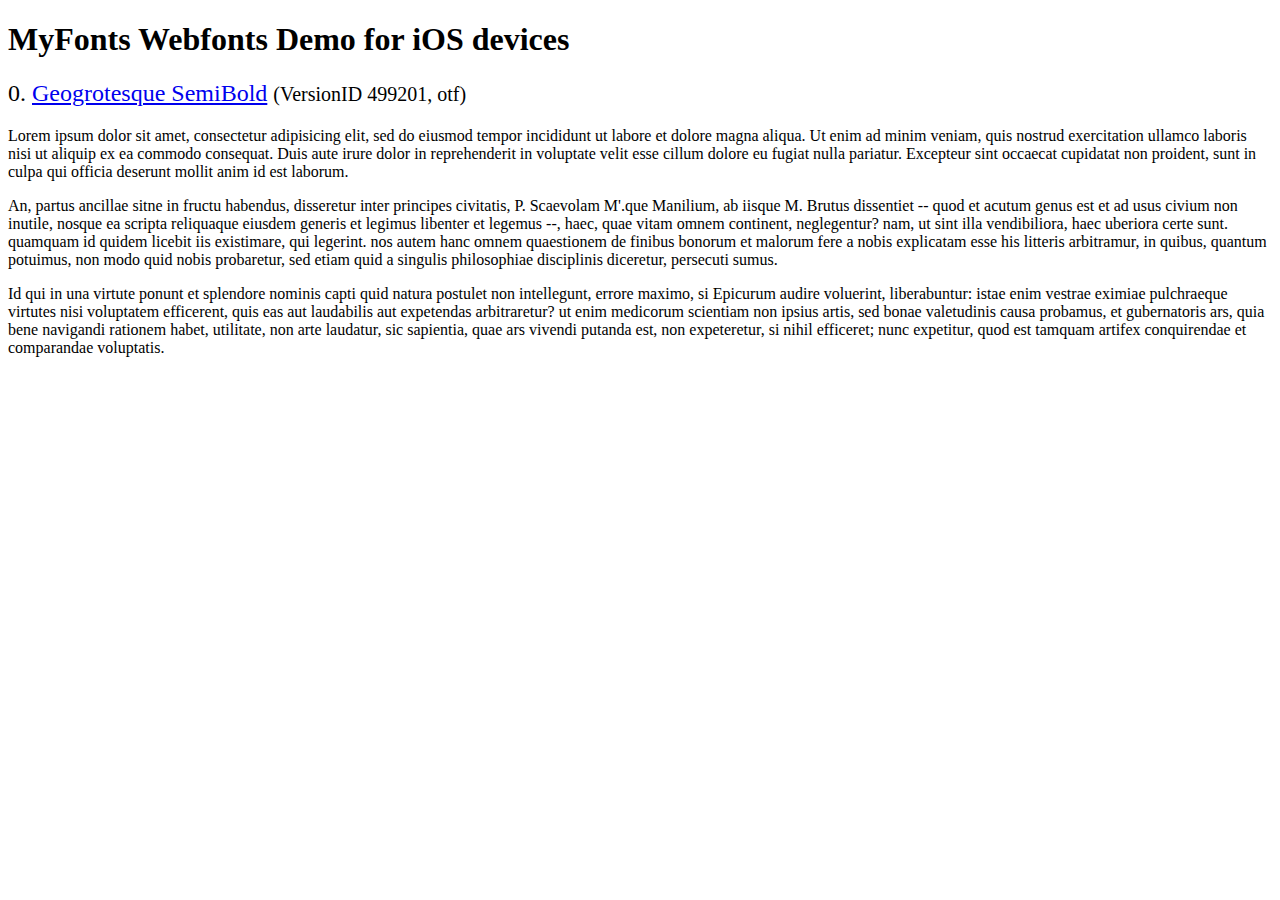
<file: flexslider/demo/fonts/webfonts/geo-semibold/svg/index.html>
<!DOCTYPE html>
<html>
<head>
<title>MyFonts Webfonts Demo for iOS devices</title>
<meta http-equiv="content-type" content="text/html; charset=utf-8" />

<style type="text/css" media="all">

	h2 {
		 font-weight:normal;
	}

		
	@font-face {
		font-family:"Geogrotesque-SemiBold";
		src:url("style_169898.svg#Geogrotesque-SemiBold") format("svg");
	}
	
	.webfont_0 {
		font-family: Geogrotesque-SemiBold;
	}
		
</style>

</head>

<body>

<h1>MyFonts Webfonts Demo for iOS devices</h1>


<h2>0. <span class='webfont_0'><a href='http://new.myfonts.com/search/style::169898/'>Geogrotesque SemiBold</a></span>
<small>(VersionID 499201, otf)</small>
</h2>

<p class='webfont_0'>Lorem ipsum dolor sit amet, consectetur adipisicing elit, sed do eiusmod tempor incididunt ut labore et dolore magna aliqua. Ut enim ad minim veniam, quis nostrud exercitation ullamco laboris nisi ut aliquip ex ea commodo consequat. Duis aute irure dolor in reprehenderit in voluptate velit esse cillum dolore eu fugiat nulla pariatur. Excepteur sint occaecat cupidatat non proident, sunt in culpa qui officia deserunt mollit anim id est laborum.</p>

<p class='webfont_0'>An, partus ancillae sitne in fructu habendus, disseretur inter principes civitatis, P. Scaevolam M'.que Manilium, ab iisque M. Brutus dissentiet -- quod et acutum genus est et ad usus civium non inutile, nosque ea scripta reliquaque eiusdem generis et legimus libenter et legemus --, haec, quae vitam omnem continent, neglegentur? nam, ut sint illa vendibiliora, haec uberiora certe sunt. quamquam id quidem licebit iis existimare, qui legerint. nos autem hanc omnem quaestionem de finibus bonorum et malorum fere a nobis explicatam esse his litteris arbitramur, in quibus, quantum potuimus, non modo quid nobis probaretur, sed etiam quid a singulis philosophiae disciplinis diceretur, persecuti sumus.</p>

<p class='webfont_0'>Id qui in una virtute ponunt et splendore nominis capti quid natura postulet non intellegunt, errore maximo, si Epicurum audire voluerint, liberabuntur: istae enim vestrae eximiae pulchraeque virtutes nisi voluptatem efficerent, quis eas aut laudabilis aut expetendas arbitraretur? ut enim medicorum scientiam non ipsius artis, sed bonae valetudinis causa probamus, et gubernatoris ars, quia bene navigandi rationem habet, utilitate, non arte laudatur, sic sapientia, quae ars vivendi putanda est, non expeteretur, si nihil efficeret; nunc expetitur, quod est tamquam artifex conquirendae et comparandae voluptatis.</p>




</body>
</html>
</file>
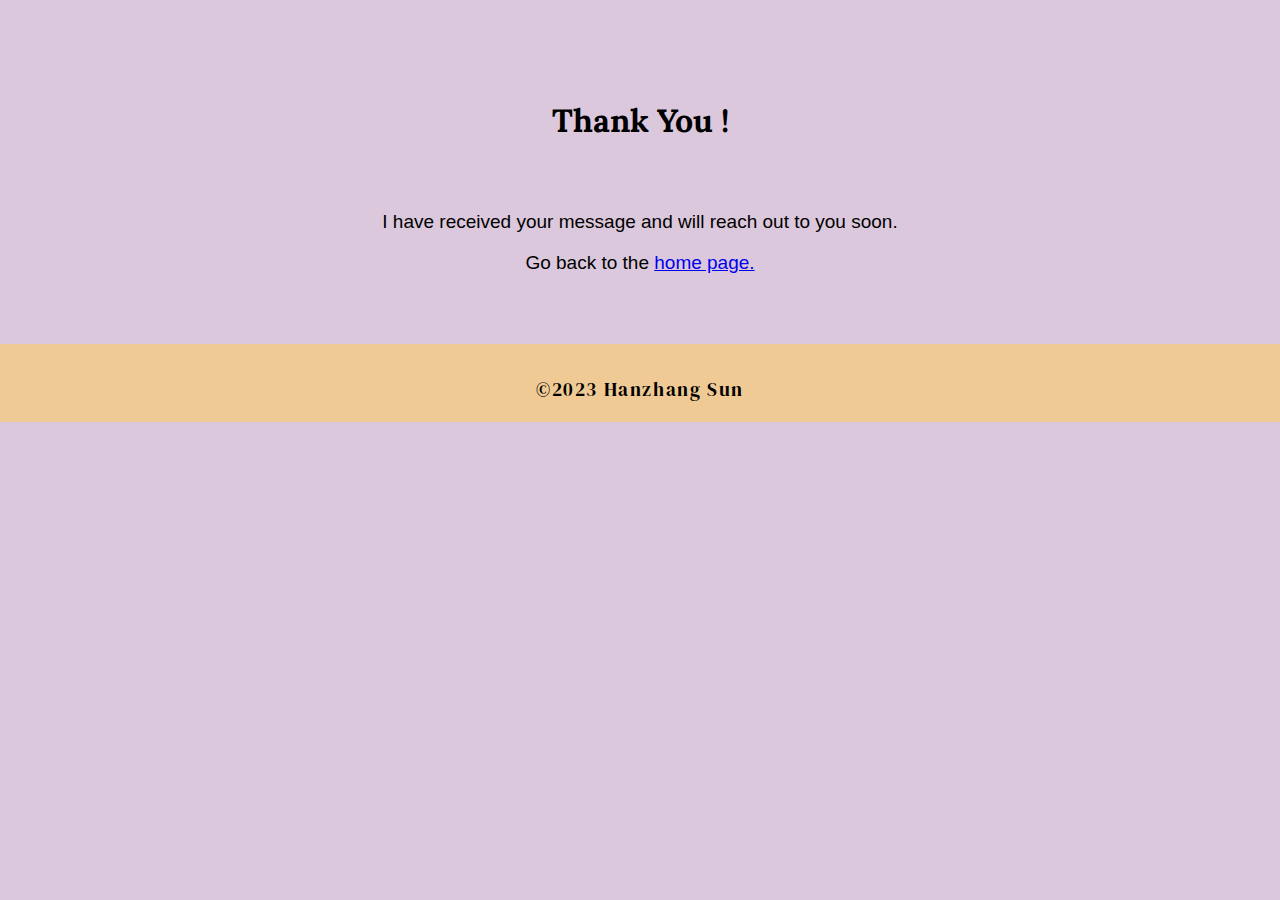
<file: confirmation.html>
<!DOCTYPE html>
<html>
<head>
<title>Form Confirmation Page</title>

<link rel="stylesheet" href="main.css">

<!-- Googlefont CSS -->
	<link rel="preconnect" href="https://fonts.googleapis.com">
	<link rel="preconnect" href="https://fonts.gstatic.com" crossorigin>
	<link href="https://fonts.googleapis.com/css2?family=DM+Serif+Display&display=swap" rel="stylesheet">

  <link rel="preconnect" href="https://fonts.googleapis.com">
  <link rel="preconnect" href="https://fonts.gstatic.com" crossorigin>
  <link href="https://fonts.googleapis.com/css2?family=Lora&display=swap" rel="stylesheet">
 
<style>

  body {
    margin: 0px;
    background-color:#d1b7d1c4;
  }

  #confirmation-header {
    text-align: center;
    margin-top: 100px;
    font-family: 'Lora', serif;
  }

  #confirmation-content {
     text-align: center;
     margin: 70px 0px;
     font-size: 19px;
     font-family: 'Roboto', sans-serif;
  }

</style>
</head>
<body>

<div id="confirmation-header">
  <h1>Thank You !</h1>
</div>

<div id="confirmation-content">
  <p>I have received your message and will reach out to you soon.</p>
  <p>Go back to the <a href="index.html">home page.</a></p>
</div>

 <div id="footer">
 <p>©2023 Hanzhang Sun</p>
</div> 
	
</body>
</html>
</file>
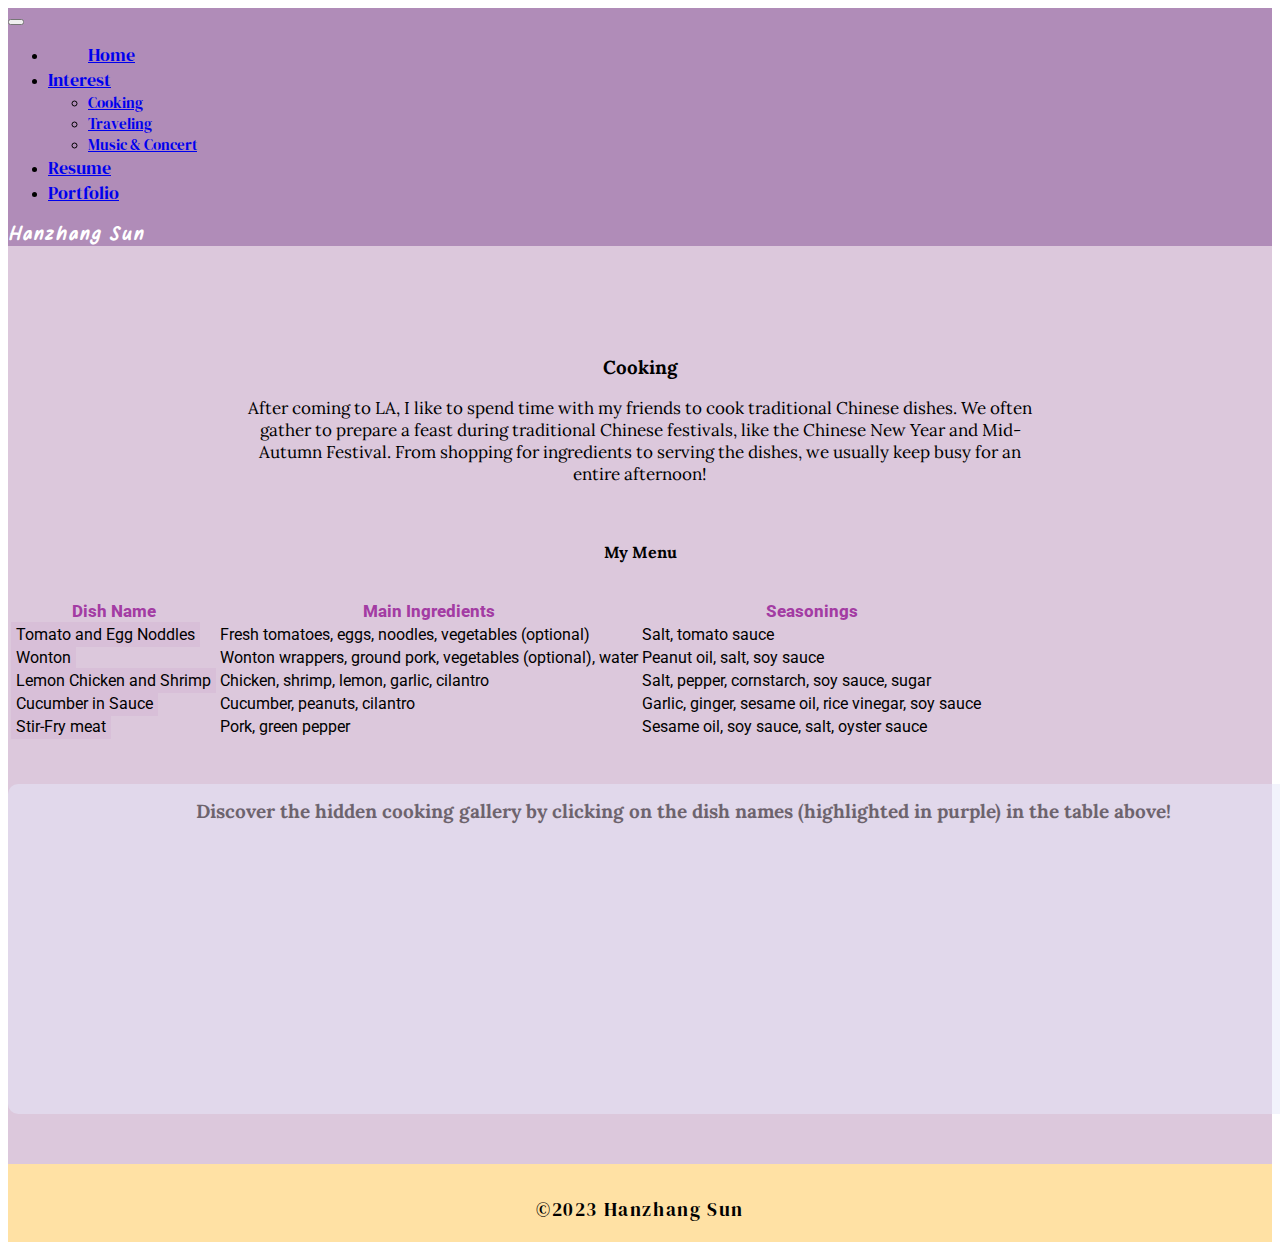
<file: cooking.html>
<!DOCTYPE html>
<html>
<head>
<title>Cooking</title>

<link rel="stylesheet" href="main.css">

<!-- Bootstrap -->
<meta name="viewport" content="width=device-width, initial-scale=1">
	 <link href="https://cdn.jsdelivr.net/npm/bootstrap@5.3.2/dist/css/bootstrap.min.css" rel="stylesheet" integrity="sha384-T3c6CoIi6uLrA9TneNEoa7RxnatzjcDSCmG1MXxSR1GAsXEV/Dwwykc2MPK8M2HN" crossorigin="anonymous">

<!-- Googlefont CSS -->
	<link rel="preconnect" href="https://fonts.googleapis.com">
	<link rel="preconnect" href="https://fonts.gstatic.com" crossorigin>
	<link href="https://fonts.googleapis.com/css2?family=DM+Serif+Display&display=swap" rel="stylesheet">

  <link rel="preconnect" href="https://fonts.googleapis.com">
  <link rel="preconnect" href="https://fonts.gstatic.com" crossorigin>
  <link href="https://fonts.googleapis.com/css2?family=Lora&display=swap" rel="stylesheet">

  <link rel="preconnect" href="https://fonts.googleapis.com">
  <link rel="preconnect" href="https://fonts.gstatic.com" crossorigin>
  <link href="https://fonts.googleapis.com/css2?family=Roboto&display=swap" rel="stylesheet">

<style>

  .custom-nav-link{
    font-family: 'DM Serif Display', serif;
    font-size: 18px;
  }

  .custom-nav-link-home{
    font-family: 'DM Serif Display', serif;
    font-size: 18px;
  }

  #cooking-wrapper{
   background-color:#d1b7d1c4;
   padding: 50px 0px;
     }

  #cooking-header h3{
    font-family: 'Lora', serif;
    text-align: center;
    padding-top: 40px;
  }

  #cooking-header p{
    font-family: 'Lora', serif;
    font-size: 17px;
  }

  .cooking-text{
    width: 800px;
    margin: 0 auto;
    text-align: center;
    padding-bottom: 20px;
  }

  h4{
    text-align: center;
    padding: 15px 0px;
    font-family: 'Lora', serif;
  }
  .container{
    width: 1100px;
    font-family: 'Roboto', sans-serif;
  }

  .container th{
    font-weight: 800;
    color: #9b299be0;
    font-size: 17px;
  }

  #cooking-gallery{
    background-color:#e6e8fa;
    width: 1350px;
    height: 330px;
    margin: 0 auto;
    border-radius: 10px;
    margin-top: 45px;
    opacity: 0.5;
  }

  #cooking-gallery:hover{
    opacity: 1;
    transition: all 1s linear;
  }

  #cooking-gallery h5{
    padding-top: 15px;
    font-family: 'Lora', serif;
    font-size: 19px;
    text-align: center;
    font-weight: bold;
  }

.featured-meal1, .featured-meal2, .featured-meal3, .featured-meal4, .featured-meal5{
    background-color: thistle;
    padding: 3px 5px;
  }

  .showimage-meal1 {
  display:none;
  width: 250px;
  height: 250px;
  position: absolute;
  top: 670px;
  left: 65px;
  border-radius: 15px;
}

  .showimage-meal2 {
  display:none;
  width: 250px;
  height: 250px;
  position: absolute;
  top: 670px;
  left: 330px;
  border-radius: 15px;
}
  .showimage-meal3 {
  display:none;
  width: 250px;
  height: 250px;
  position: absolute;
  top: 670px;
  left: 595px;
  border-radius: 15px;
}

  .showimage-meal4 {
  display:none;
  width: 250px;
  height: 250px;
  position: absolute;
  top: 670px;
  left: 860px;
  border-radius: 15px;
}

  .showimage-meal5 {
  display:none;
  width: 250px;
  height: 250px;
  position: absolute;
  top: 670px;
  left: 1125px;
  border-radius: 15px;
}

</style>
</head>
<body>

<nav class="navbar navbar-expand-md fixed-top" style="background-color: #B08CB8;"> 
  <div class="container-fluid">
  	<button class="navbar-toggler" type="button" data-bs-toggle="collapse" data-bs-target="#navbarSupportedContent" aria-controls="navbarSupportedContent" aria-expanded="false" aria-label="Toggle navigation">
      <span class="navbar-toggler-icon"></span>
    </button>
    <div class="collapse navbar-collapse" id="navbarSupportedContent">
      <ul class="navbar-nav me-auto m-1.7">
        <li class="nav-item">
          <a class="nav-link active custom-nav-link-home" aria-current="page" href="index.html">Home</a>
        </li>

        <li class="nav-item dropdown">
          <a class="nav-link dropdown-toggle custom-nav-link" href="#" role="button" data-bs-toggle="dropdown" aria-expanded="false">
            Interest
          </a>
          <ul class="dropdown-menu">
            <li><a class="dropdown-item custom-nav-dropdown" href="cooking.html">Cooking</a></li>
            <li><a class="dropdown-item custom-nav-dropdown" href="travel.html">Traveling</a></li>
            <li><a class="dropdown-item custom-nav-dropdown" href="music.html">Music & Concert</a></li>
          </ul>
        </li>

          <li class="nav-item">
          <a class="nav-link active custom-nav-link" aria-current="page" href="resume.html">Resume</a>
        </li>
       
         <li class="nav-item">
          <a class="nav-link active custom-nav-link" aria-current="page" href="../index.html" target="_blank">Portfolio</a>
        </li>

      </ul>

       <div class="text-on-right"><em>Hanzhang Sun</em></div>

    </div>
  </div>
</nav>

<div id="cooking-wrapper">

<div id="cooking-header">

  <h3>Cooking</h3>
  <p class="cooking-text">After coming to LA, I like to spend time with my friends to cook traditional Chinese dishes. We often gather to prepare a feast during traditional Chinese festivals, like the Chinese New Year and Mid-Autumn Festival. From shopping for ingredients to serving the dishes, we usually keep busy for an entire afternoon!</p>

</div>

<div id="cooking-content">
<h4>My Menu</h4>
<div class="container">
<table class="table table-hover table-light table-striped">
<thead>
  <tr>
    <th scope="col">Dish Name</th>
    <th scope="col">Main Ingredients</th>
    <th scope="col">Seasonings</th>
  </tr>
  </thead>

 <tbody class="table-group-divider">
    <tr>
      <td><span class="featured-meal1">Tomato  and  Egg  Noddles</span></td>
      <td>Fresh tomatoes, eggs, noodles, vegetables (optional)</td>
      <td>Salt, tomato sauce</td>
    </tr>

    <tr>
      <td><span class="featured-meal2">Wonton</span></td>
      <td>Wonton wrappers, ground pork, vegetables (optional), water</td>
      <td>Peanut oil, salt, soy sauce</td>
    </tr>

    <tr>
      <td><span class="featured-meal3">Lemon Chicken and Shrimp</span></td>
      <td>Chicken, shrimp, lemon, garlic, cilantro</td>
      <td>Salt, pepper, cornstarch, soy sauce, sugar</td>
    </tr>

    <tr>
      <td><span class="featured-meal4">Cucumber in Sauce</span></td>
      <td>Cucumber, peanuts, cilantro </td>
      <td>Garlic, ginger, sesame oil, rice vinegar, soy sauce</td>
    </tr>

     <tr>
      <td><span class="featured-meal5">Stir-Fry meat</span></td>
      <td>Pork, green pepper</td>
      <td>Sesame oil, soy sauce, salt, oyster sauce</td>
    </tr>

     </tbody>
    </table>
  </div>

  <div id="cooking-gallery">
    <h5>Discover the hidden cooking gallery by clicking on the dish names (highlighted in purple) in the table above!</h5>
  <div id="featured-meal1">
      <img class="showimage-meal1" src="img/meal-1.jpeg" alt="Meal 1">
    </div>

  <div id="featured-meal2">
      <img class="showimage-meal2" src="img/meal-2.jpeg" alt="Meal 2">
    </div>

  <div id="featured-meal3">
      <img class="showimage-meal3" src="img/meal-3.jpeg" alt="Meal 3">
    </div>

  <div id="featured-meal4">
      <img class="showimage-meal4" src="img/meal-4.jpeg" alt="Meal 4">
    </div>

  <div id="featured-meal5">
      <img class="showimage-meal5" src="img/meal-5.jpeg" alt="Meal 5">
    </div>

  </div>  <!-- #cooking-gallery -->
</div> <!-- #cooking-content -->

</div> <!-- #cooking-wrapper -->


 <div id="footer">
 <p>©2023 Hanzhang Sun</p>
</div> 

<!-- Bootstrap -->
 <script src="https://cdn.jsdelivr.net/npm/bootstrap@5.3.2/dist/js/bootstrap.bundle.min.js" integrity="sha384-C6RzsynM9kWDrMNeT87bh95OGNyZPhcTNXj1NW7RuBCsyN/o0jlpcV8Qyq46cDfL" crossorigin="anonymous"></script>

<!-- Add jQuery script below -->
  <script src="https://code.jquery.com/jquery-3.7.1.js" integrity="sha256-eKhayi8LEQwp4NKxN+CfCh+3qOVUtJn3QNZ0TciWLP4=" crossorigin="anonymous"></script>


  <script>
  $(document).ready(function() {
    // jQuery code here.
  // alert("Hello World");

    $('.featured-meal1').click(function() {
      $('.showimage-meal1').toggle(1000);
    });

    $('.featured-meal2').click(function() {
      $('.showimage-meal2').toggle(1000);
    });

    $('.featured-meal3').click(function() {
      $('.showimage-meal3').toggle(1000);
    });

    $('.featured-meal4').click(function() {
      $('.showimage-meal4').toggle(1000);
    });

     $('.featured-meal5').click(function() {
      $('.showimage-meal5').toggle(1000);
    });

  });
  </script>

</body>
</html>
</file>
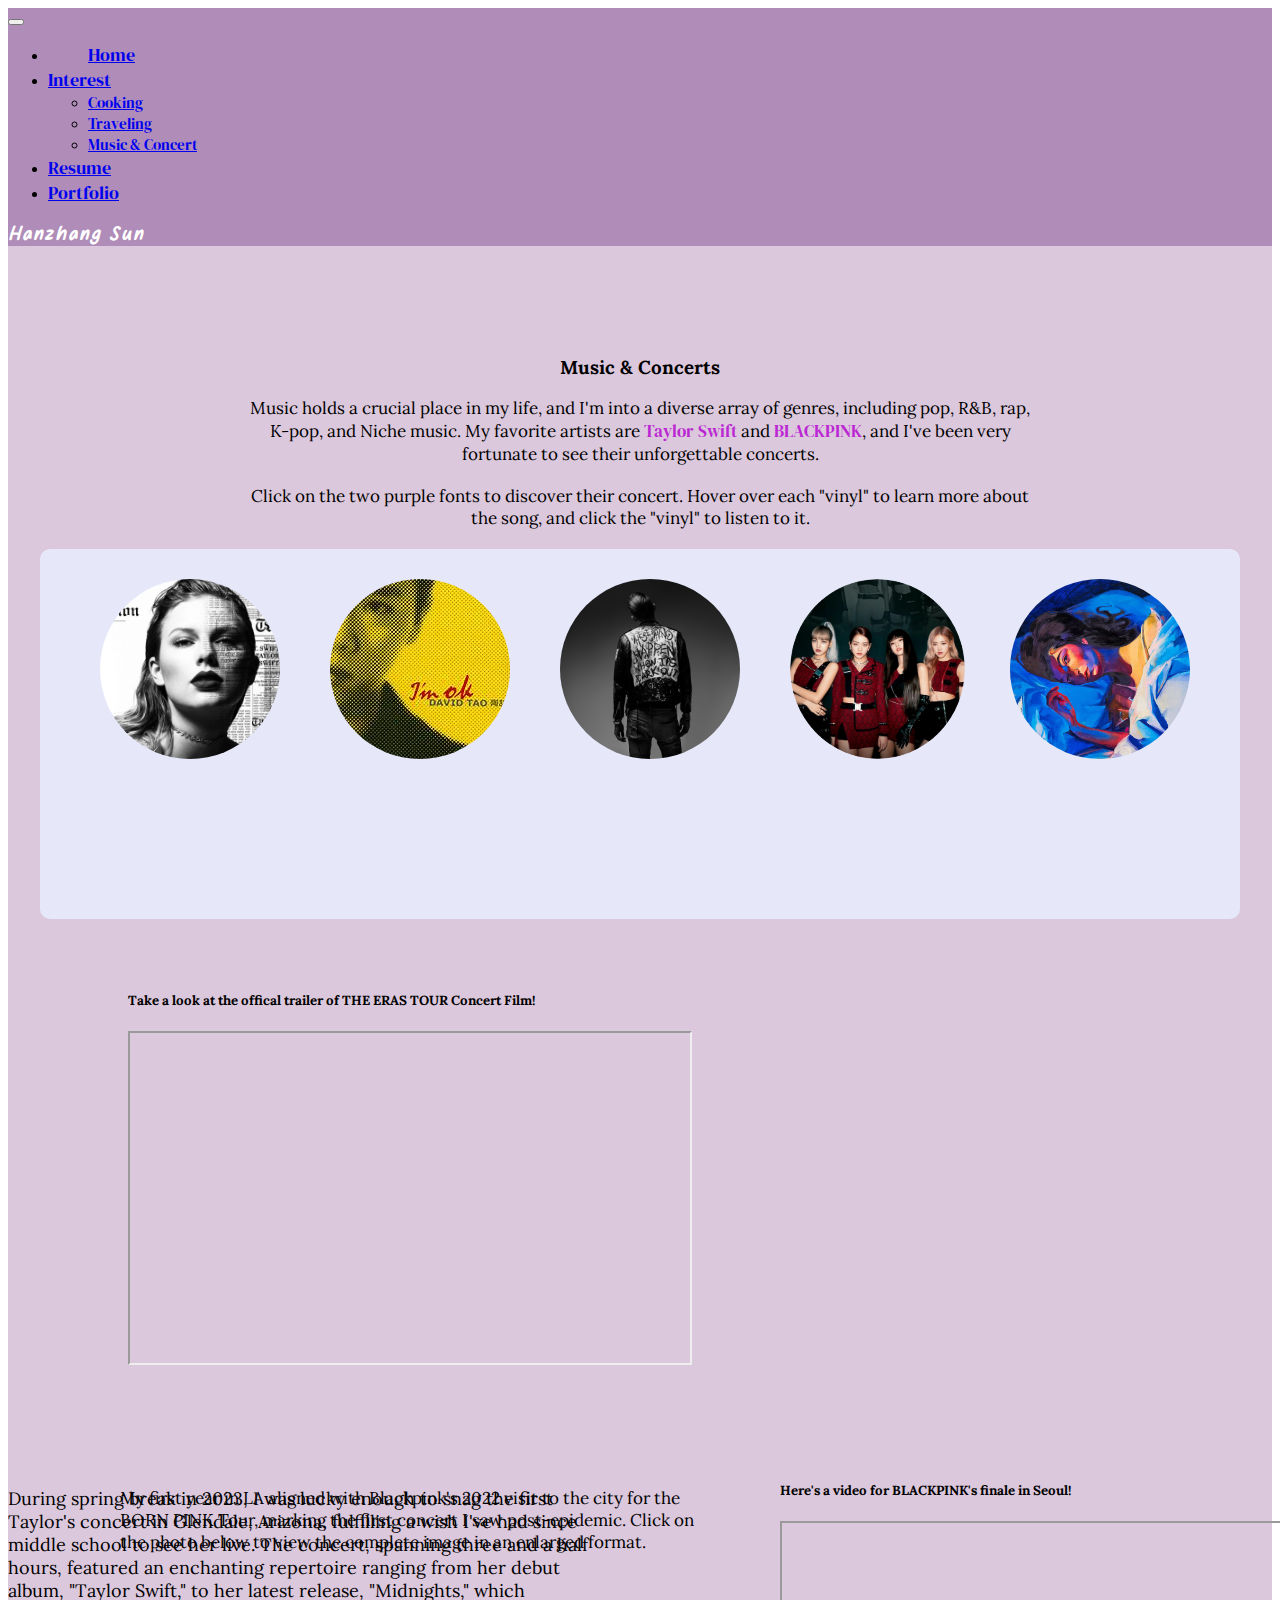
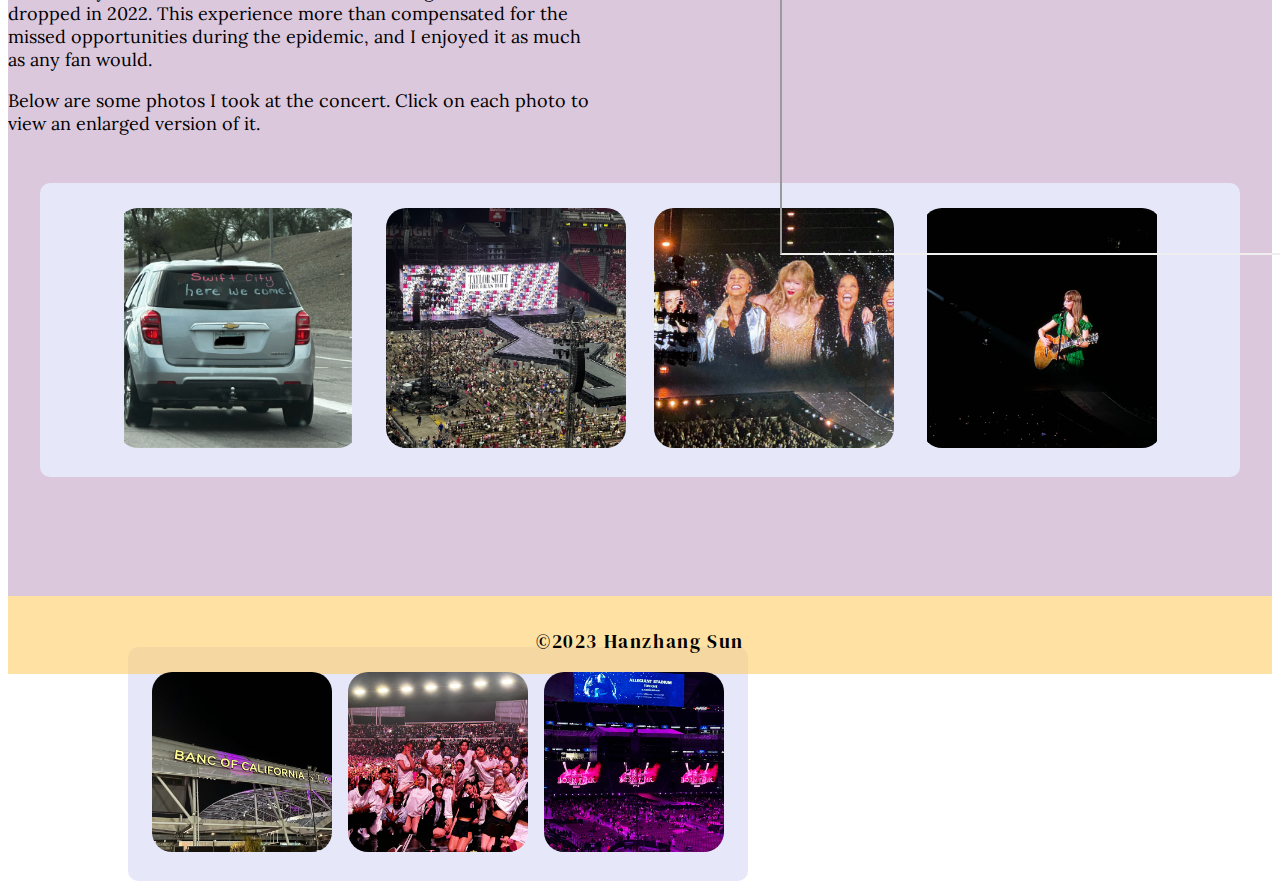
<file: music.html>
<!DOCTYPE html>
<html>
<head>
<title>Music</title>

<link rel="stylesheet" href="main.css">

<!-- Navbar Bootstrap -->
<meta name="viewport" content="width=device-width, initial-scale=1">
	 <link href="https://cdn.jsdelivr.net/npm/bootstrap@5.3.2/dist/css/bootstrap.min.css" rel="stylesheet" integrity="sha384-T3c6CoIi6uLrA9TneNEoa7RxnatzjcDSCmG1MXxSR1GAsXEV/Dwwykc2MPK8M2HN" crossorigin="anonymous">

<!-- Lightbox.css -->
<link href="lightbox/css/lightbox.css" rel="stylesheet">

<!-- Googlefont CSS -->
	<link rel="preconnect" href="https://fonts.googleapis.com">
	<link rel="preconnect" href="https://fonts.gstatic.com" crossorigin>
	<link href="https://fonts.googleapis.com/css2?family=DM+Serif+Display&display=swap" rel="stylesheet">

  <link rel="preconnect" href="https://fonts.googleapis.com">
  <link rel="preconnect" href="https://fonts.gstatic.com" crossorigin>
  <link href="https://fonts.googleapis.com/css2?family=Lora&display=swap" rel="stylesheet">

  <link rel="preconnect" href="https://fonts.googleapis.com">
  <link rel="preconnect" href="https://fonts.gstatic.com" crossorigin>
  <link href="https://fonts.googleapis.com/css2?family=Roboto&display=swap" rel="stylesheet">

<style>

  .custom-nav-link{
    font-family: 'DM Serif Display', serif;
    font-size: 18px;
  }

  .custom-nav-link-home{
    font-family: 'DM Serif Display', serif;
    font-size: 18px;
  }

  #music-wrapper{
   background-color:#d1b7d1c4;
   padding: 50px 0px;
   height: 1850px;
  }

  #music-header h3{
    font-family: 'Lora', serif;
    text-align: center;
    padding-top: 40px;
  }

  #music-header p{
    font-family: 'Lora', serif;
    font-size: 17px;

  }

  .music-text{
    width: 800px;
    margin: 0 auto;
    text-align: center;
    padding-bottom: 20px;
  }

  .music-text a{
    text-decoration: none;
    color: #ba27d3;
    font-family: 'DM Serif Display', serif;
  }

  #album-gallery{
    background-color:#e6e8fa;
    width: 1200px;
    height: 370px;
    margin: 0 auto;
    position: relative;
    border-radius: 10px;
  }

  .thumbnail-album-1 {
      width: 180px;
      height: 180px;
      position: absolute;
      top: 30px;
      left: 60px;
    }

     .thumbnail-album-2 {
      width: 180px;
      height: 180px;
      position: absolute;
      top: 30px;
      left: 290px;
    }


     .thumbnail-album-3 {
      width: 180px;
      height: 180px;
      position: absolute;
      top: 30px;
      left: 520px;
    }

    .thumbnail-album-4 {
      width: 180px;
      height: 180px;
      position: absolute;
      top: 30px;
      left: 750px;
    }

     .thumbnail-album-5 {
      width: 180px;
      height: 180px;
      position: absolute;
      top: 30px;
      left: 970px;
    }

    .album-text-1{
      width: 200px;
      text-align: center;
      background-color: #dcdcdc;
      border-radius: 10px;
      padding: 5px;
      margin-top: 20px;
      position: absolute;
      left: -10px;
      visibility: hidden;
    }

    .album-text-2{
      width: 200px;
      text-align: center;
      background-color: #dcdcdc;
      border-radius: 10px;
      padding: 5px;
      margin-top: 20px;
      position: absolute;
      left: -10px;
      visibility: hidden;
    }

    .album-text-3{
      width: 250px;
      position: absolute;
      left: -30px;
      text-align: center;
      margin-top: 20px;
      border-radius: 10px;
      background-color: #dcdcdc;
      visibility: hidden;
    }

    .album-text-4{
      width: 200px;
      position: absolute;
      left: -10px;
      text-align: center;
      margin-top: 20px;
      border-radius: 10px;
      background-color:#dcdcdc;
      visibility: hidden;
    }

     .album-text-5{
      width: 250px;
      text-align: center;
      position: absolute;
      border-radius: 10px;
      margin-top: 20px;
      left: -30px;
      background-color:#dcdcdc;
      visibility: hidden;
    }

    .album-text-1 p{
      margin: 0;
    }

    .album-text-2 p{
      margin: 0;
    }

    .album-text-3 p{
      margin: 0;
    }

     .album-text-4 p{
      margin: 0;
    }

    .album-text-5 p{
      margin: 0;
    }

    .landscape{
    width:auto;
    height:100%;
    border-radius: 50%;
  }

  .thumbnail-album-1:hover .album-text-1{
    visibility:visible;
  }

   .thumbnail-album-2:hover .album-text-2{
    visibility:visible;
  }

   .thumbnail-album-3:hover .album-text-3{
    visibility:visible;
  }

   .thumbnail-album-4:hover .album-text-4{
    visibility:visible;
  }

   .thumbnail-album-5:hover .album-text-5{
    visibility:visible;
  }

  img{transition: all 3s linear}


  .thumbnail-album-1 img:hover{
      transform:rotate(-360deg);
    }

  .thumbnail-album-2 img:hover{
      transform:rotate(-360deg);
    }

   .thumbnail-album-3 img:hover{
      transform:rotate(-360deg);
    }

  .thumbnail-album-4 img:hover{
      transform:rotate(-360deg);
    }

   .thumbnail-album-5 img:hover{
      transform:rotate(-360deg);
    }

  #iframe-container-1{
    padding-top: 50px;
    padding-left: 120px;
    float: left;
  }

  iframe {
      padding-top: 15px;
    }

  #iframe-container-1, #iframe-container-2 h5{
        font-family: 'Lora', serif;
        font-weight: bold;
  }

  #concert-text-1{
    float: left;
    width: 590px;
    padding-top: 100px;
    font-family: 'Lora', serif;
    font-size: 18px;
  }

  .clearfloat{
    clear: both;
  }

  .concert-container {
      text-align:center;
      background-color:#e6e8fa;
      width: 1200px;
      margin: 0 auto;
      border-radius: 10px;
      padding: 25px 0px;
      margin-top: 30px;
    }
      /* lightbox CSS */  
  .thumbnails-taylor {
      margin:0 1%;
      width:240px;
      height:240px;
      display:inline-block;
      overflow:hidden;
      border-radius: 20px;
    }
  
  .thumbnails-taylor img{
      height:100%;
      width:auto;
    }

  #concert-text-2{
    font-family: 'Lora', serif;
    font-size: 17px;
    position: absolute;
    left: 120px;
    top: 1470px;
    width: 600px;

  }

  #iframe-container-2{
    position: absolute;
    left: 780px;
    top: 1460px;
  }

  .concert-container-2 {
      text-align:center;
      background-color:#e6e8fa;
      width: 620px;
      margin-left: 120px;
      border-radius: 10px;
      padding: 25px 0px;
      margin-top: 170px;
    }

     /* lightbox CSS */  
  .thumbnails-bp {
      margin:0 1%;
      width:180px;
      height:180px;
      display:inline-block;
      overflow:hidden;
      border-radius: 20px;
    }
  
  .thumbnails-bp img{
      height:100%;
      width:auto;
    }

</style>
</head>
<body>

<nav class="navbar navbar-expand-md fixed-top" style="background-color: #B08CB8;"> 
  <div class="container-fluid">
  	<button class="navbar-toggler" type="button" data-bs-toggle="collapse" data-bs-target="#navbarSupportedContent" aria-controls="navbarSupportedContent" aria-expanded="false" aria-label="Toggle navigation">
      <span class="navbar-toggler-icon"></span>
    </button>
    <div class="collapse navbar-collapse" id="navbarSupportedContent">
      <ul class="navbar-nav me-auto m-1.7">
        <li class="nav-item">
          <a class="nav-link active custom-nav-link-home" aria-current="page" href="index.html">Home</a>
        </li>

        <li class="nav-item dropdown">
          <a class="nav-link dropdown-toggle custom-nav-link" href="#" role="button" data-bs-toggle="dropdown" aria-expanded="false">
            Interest
          </a>
          <ul class="dropdown-menu">
            <li><a class="dropdown-item custom-nav-dropdown" href="cooking.html">Cooking</a></li>
            <li><a class="dropdown-item custom-nav-dropdown" href="travel.html">Traveling</a></li>
            <li><a class="dropdown-item custom-nav-dropdown" href="music.html">Music & Concert</a></li>
          </ul>
        </li>

          <li class="nav-item">
          <a class="nav-link active custom-nav-link" aria-current="page" href="resume.html">Resume</a>
        </li>
       
         <li class="nav-item">
          <a class="nav-link active custom-nav-link" aria-current="page" href="../index.html" target="_blank">Portfolio</a>
        </li>

      </ul>

       <div class="text-on-right"><em>Hanzhang Sun</em></div>

    </div>
  </div>
</nav>

<div id="music-wrapper">

<div id="music-header">

  <h3>Music & Concerts</h3>
  <p class="music-text">Music holds a crucial place in my life, and I'm into a diverse array of genres, including pop, R&B, rap, K-pop, and Niche music. My favorite artists are <a href="#concert-taylor">Taylor Swift</a> and <a href="#concert-blackpink">BLACKPINK</a>, and I've been very fortunate to see their unforgettable concerts.</p>
  <p class="music-text">Click on the two purple fonts to discover their concert. Hover over each "vinyl" to learn more about the song, and click the "vinyl" to listen to it.</p>

</div>

<div id="album-gallery">

      <div class="thumbnail-album-1">
        <a href="https://www.youtube.com/watch?v=FhPLQVlUiNQ" target="_blank">
        <img src="img/album-1.jpeg" alt="Wildest Dreams" class="landscape">
        </a>
        <div class="album-text-1">
          <p>Getaway Car</p>
          <p>Artist: Taylor Swift</p>
          <p>Album: reputation (2017)</p>
          <p>Genre: Electropop · R&B</p>
        </div>
      </div> <!-- .thumbnail-album -->

      <div class="thumbnail-album-2">    
        <a href="https://www.youtube.com/watch?v=jFKXaWFw8FU" target="_blank">
        <img src="img/album-2.jpeg" alt="Close To You" class="landscape">
        </a>
        <div class="album-text-2">
          <p>Close To You (天天)</p>
          <p>Artist: David Zee Tao</p>
          <p>Album: I'm OK (1999)</p>
          <p>Genre: C-pop · R&B</p>
        </div>
      </div> <!-- .thumbnail-album -->

      <div class="thumbnail-album-3">
        <a href="https://www.youtube.com/watch?v=K533gW3boIY" target="_blank">
        <img src="img/album-3.jpg" alt="Me, Myself & I" class="landscape">
        </a>
        <div class="album-text-3">
          <p>Me, Myself & I</p>
          <p>Artist: G-Eazy & Bebe Rexha</p>
          <p>Album: When It's Dark Out (2015)</p> 
          <p>Genre: Pop-rap</p>
        </div>
      </div> <!-- .thumbnail-album -->

      <div class="thumbnail-album-4">
        <a href="https://www.youtube.com/watch?v=VQo4hyWfBQ4" target="_blank">
        <img src="img/album-4.png" alt="Tally" class="landscape">
        </a>
        <div class="album-text-4">
          <p>Tally</p>
          <p>Artist: BLACKPINK</p>
          <p>Album: BORN PINK (2022)</p>
          <p>Genre: K-pop</p>
        </div>
      </div> <!-- .thumbnail-album -->

      <div class="thumbnail-album-5">
        <a href="https://www.youtube.com/watch?v=UvgigkaSCZA" target="_blank">
        <img src="img/album-5.jpg" alt="Sober" class="landscape">
        </a>
        <div class="album-text-5">
          <p>Sober</p>
          <p>Artist: Lorde</p>
          <p>Album: Melodrama (2017)</p>
          <p>Genre: Electropop · Art pop</p>
        </div>
      </div> <!-- .thumbnail-album -->
</div> <!-- #album-gallery -->

<div id="concert-taylor">

  <div id="iframe-container-1">
 <!--Iframe from YouTube below -->
    <h5>Take a look at the offical trailer of THE ERAS TOUR Concert Film!</h5>
    <iframe width="560" height="315" src="https://www.youtube.com/embed/KudedLV0tP0?si=gdu7g1mEvrKIWzU2" title="YouTube video player" allow="accelerometer; autoplay; clipboard-write; encrypted-media; gyroscope; picture-in-picture; web-share" allowfullscreen></iframe>
  </div>

    <div id="concert-text-1">

    <p>During spring break in 2023, I was lucky enough to snag the first Taylor's concert in Glendale, Arizona, fulfilling a wish I've had since middle school to see her live. The concert, spanning three and a half hours, featured an enchanting repertoire ranging from her debut album, "Taylor Swift," to her latest release, "Midnights," which dropped in 2022. This experience more than compensated for the missed opportunities during the epidemic, and I enjoyed it as much as any fan would. </p>
   <p>Below are some photos I took at the concert. Click on each photo to view an enlarged version of it.</p>

    </div>

    <div class="clearfloat"></div>

    <div class="concert-container">
    <div class="thumbnails-taylor">
      <a href="img/taylor-1.jpeg" data-lightbox="taylor" data-title="The Era's Tour Picture 1"><img src="img/taylor-1.jpeg" title="The Era's Tour Picture 1"></a>
    </div>
    <div class="thumbnails-taylor">
      <a href="img/taylor-2.jpeg" data-lightbox="taylor" data-title="The Era's Tour Picture 2"><img src="img/taylor-2.jpeg" title="The Era's Tour Picture 2"></a>
    </div>
    <div class="thumbnails-taylor">
      <a href="img/taylor-3.jpeg" data-lightbox="taylor" data-title="The Era's Tour Picture 3"><img src="img/taylor-3.jpeg" title="The Era's Tour Picture 3"></a>
    </div>
    <div class="thumbnails-taylor">
      <a href="img/taylor-4.jpeg" data-lightbox="taylor" data-title="The Era's Tour Picture 4"><img src="img/taylor-4.jpeg" title="The Era's Tour Picture 4"></a>
    </div> 
  </div> <!-- .concert-container -->
</div> <!-- #concert-taylor -->


<div id="concert-blackpink">

     <div id="concert-text-2">

    <p>My first year in LA aligned with Blackpink's 2022 visit to the city for the BORN PINK Tour, marking the first concert I saw post-epidemic. Click on the photo below to view the complete image in an enlarged format.</p>

    </div>

   <div class="concert-container-2">
    <div class="thumbnails-bp">
      <a href="img/bp-1.jpeg" data-lightbox="BP" data-title="BORN PINK Tour Picture 1"><img src="img/bp-1.jpeg" title="BORN PINK Tour Picture 1"></a>
    </div>
    <div class="thumbnails-bp">
      <a href="img/bp-2.jpeg" data-lightbox="BP" data-title="BORN PINK Tour Picture 2"><img src="img/bp-2.jpeg" title="BORN PINK Tour Picture 2"></a>
    </div>
    <div class="thumbnails-bp">
      <a href="img/bp-3.jpeg" data-lightbox="BP" data-title="BORN PINK Tour Picture 3"><img src="img/bp-3.jpeg" title="BORN PINK Tour Picture 3"></a>
    </div>
  </div> <!-- .concert-container-2 -->
</div> <!-- #concert-blackpink -->

  <div id="iframe-container-2">
 <!--Iframe from YouTube below -->
    <h5>Here's a video for BLACKPINK's finale in Seoul!</h5>
    <iframe width="560" height="315" src="https://www.youtube.com/embed/6apPVWaLdfU?si=K5vj-l2c6yHBXMYv" title="YouTube video player" allow="accelerometer; autoplay; clipboard-write; encrypted-media; gyroscope; picture-in-picture; web-share" allowfullscreen></iframe>
  </div>

</div><!-- #music-wrapper -->
     

 <div id="footer">
 <p>©2023 Hanzhang Sun</p>
</div> 

<!-- Jquery CDN script tag  -->
<script src="https://code.jquery.com/jquery-3.7.1.js" integrity="sha256-eKhayi8LEQwp4NKxN+CfCh+3qOVUtJn3QNZ0TciWLP4=" crossorigin="anonymous"></script>

<!-- Lightbox PLUS JS -->
  <script src="lightbox/js/lightbox.js"></script>

<!-- Navbar Bootstrap -->
 <script src="https://cdn.jsdelivr.net/npm/bootstrap@5.3.2/dist/js/bootstrap.bundle.min.js" integrity="sha384-C6RzsynM9kWDrMNeT87bh95OGNyZPhcTNXj1NW7RuBCsyN/o0jlpcV8Qyq46cDfL" crossorigin="anonymous"></script>

</body>
</html>
</file>
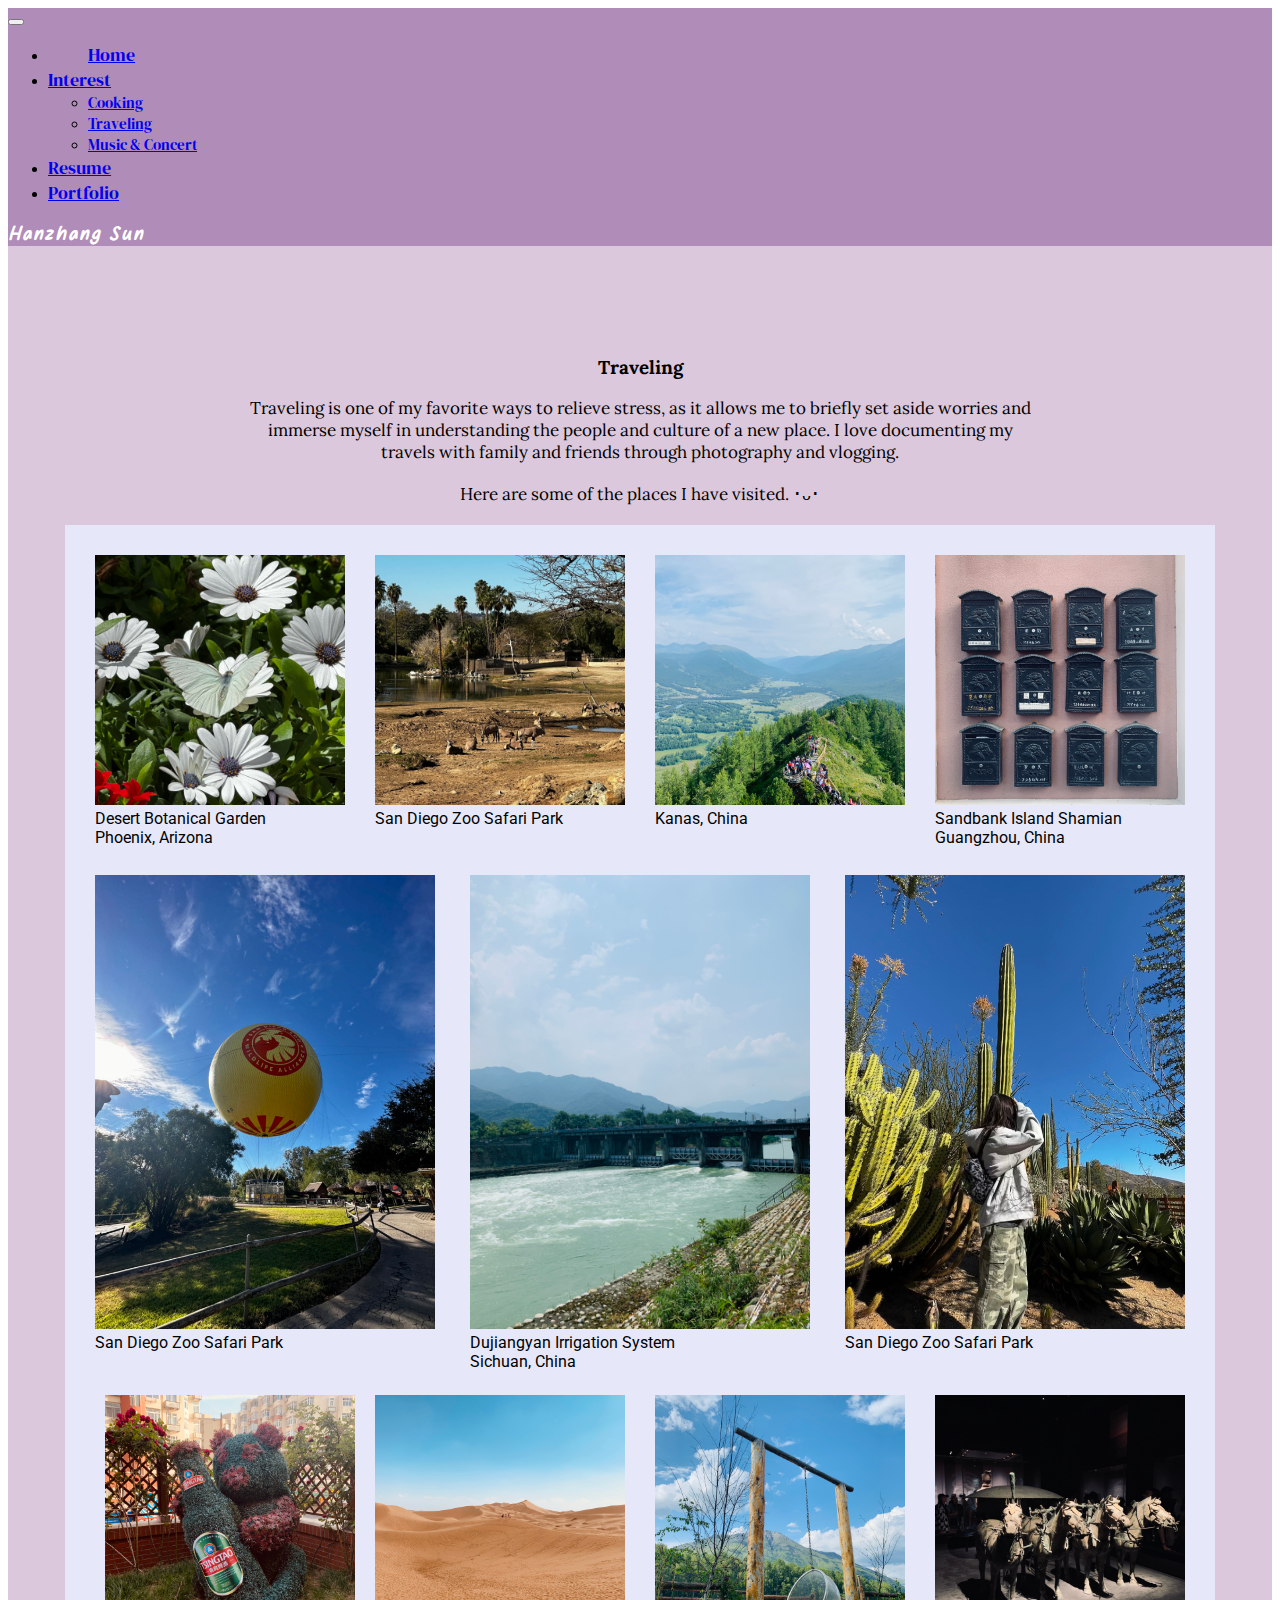
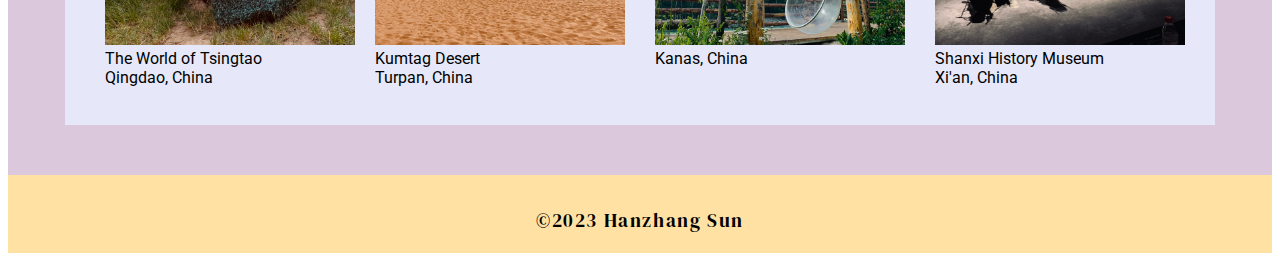
<file: travel.html>
<!DOCTYPE html>
<html>
<head>
<title>Traveling</title>

<link rel="stylesheet" href="main.css">

<!-- Navbar Bootstrap -->
<meta name="viewport" content="width=device-width, initial-scale=1">
	 <link href="https://cdn.jsdelivr.net/npm/bootstrap@5.3.2/dist/css/bootstrap.min.css" rel="stylesheet" integrity="sha384-T3c6CoIi6uLrA9TneNEoa7RxnatzjcDSCmG1MXxSR1GAsXEV/Dwwykc2MPK8M2HN" crossorigin="anonymous">

<!-- Googlefont CSS -->
	<link rel="preconnect" href="https://fonts.googleapis.com">
	<link rel="preconnect" href="https://fonts.gstatic.com" crossorigin>
	<link href="https://fonts.googleapis.com/css2?family=DM+Serif+Display&display=swap" rel="stylesheet">

  <link rel="preconnect" href="https://fonts.googleapis.com">
  <link rel="preconnect" href="https://fonts.gstatic.com" crossorigin>
  <link href="https://fonts.googleapis.com/css2?family=Lora&display=swap" rel="stylesheet">

  <link rel="preconnect" href="https://fonts.googleapis.com">
  <link rel="preconnect" href="https://fonts.gstatic.com" crossorigin>
  <link href="https://fonts.googleapis.com/css2?family=Roboto&display=swap" rel="stylesheet">

<style>
  
  .custom-nav-link{
    font-family: 'DM Serif Display', serif;
    font-size: 18px;
  }

  .custom-nav-link-home{
    font-family: 'DM Serif Display', serif;
    font-size: 18px;
  }

  #travel-wrapper{
   background-color:#d1b7d1c4;
   padding: 50px 0px;
  }

  #travel-header h3{
    font-family: 'Lora', serif;
    text-align: center;
    padding-top: 40px;
  }

  #travel-header p{
    font-family: 'Lora', serif;
    font-size: 17px;
  }

  .travel-text{
    width: 800px;
    margin: 0 auto;
    text-align: center;
    padding-bottom: 20px;
  }

  #travel-gallery{
    background-color:#e6e8fa;
    width: 1150px;
    height: 1200px;
    margin: 0 auto;
    position: relative;
  }

    .landscape{
    width:auto;
    height:100%;
  }

   .portrait{
    width:100%;
    height:auto;
  }

  .thumbnail-row1-1 {
      width: 250px;
      height: 250px;
      position: absolute;
      top: 30px;
      left: 30px;
    }

  .thumbnail-row1-2 {
      margin: 10px;
      width: 250px;
      height: 250px;
      position: absolute;
      top: 20px;
      left: 300px;
    }

  .thumbnail-row1-3 {
      margin: 10px;
      width: 250px;
      height: 250px;
      position: absolute;
      top: 20px;
      left: 580px;
    }

  .thumbnail-row1-4 {
      margin: 10px;
      width: 250px;
      height: 250px;
      position: absolute;
      top: 20px;
      left: 860px;
    }

  .thumbnail-row2-1 {
      margin: 10px;
      width: 340px;
      height: 450px;
      position: absolute;
      top: 340px;
      left: 20px;
    }

    .thumbnail-row2-2 {
      margin: 10px;
      width: 340px;
      height: 450px;
      position: absolute;
      top: 340px;
      left: 395px;
    }

    .thumbnail-row2-3 {
      margin: 10px;
      width: 340px;
      height: 450px;
      position: absolute;
      top: 340px;
      left: 770px;
    }

      .thumbnail-row3-1 {
      margin: 10px;
      width: 250px;
      height: 250px;
      position: absolute;
      top: 860px;
      left: 30px;
    }

     .thumbnail-row3-2 {
      margin: 10px;
      width: 260px;
      height: 250px;
      position: absolute;
      top: 860px;
      left: 300px;
    }

     .thumbnail-row3-3 {
      margin: 10px;
      width: 260px;
      height: 250px;
      position: absolute;
      top: 860px;
      left: 580px;
    }

     .thumbnail-row3-4 {
      margin: 10px;
      width: 260px;
      height: 250px;
      position: absolute;
      top: 860px;
      left: 860px;
    }

  .thumbnail-row1-1, .thumbnail-row1-2, .thumbnail-row1-3, .thumbnail-row1-4, .thumbnail-row2-1, .thumbnail-row2-2, .thumbnail-row2-3, .thumbnail-row3-1, .thumbnail-row3-2, .thumbnail-row3-2, .thumbnail-row3-3, .thumbnail-row3-4{transition: all 1s linear}

    .thumbnail-row1-1:hover{
      transform:scale(1.1);
    }

    .thumbnail-row1-2:hover{
      transform:scale(1.1);
    }

    .thumbnail-row1-3:hover{
      transform:scale(1.1);
    }

    .thumbnail-row1-4:hover{
      transform:scale(1.1);
    }

     .thumbnail-row2-1:hover{
      transform:scale(1.06);
    }

    .thumbnail-row2-2:hover{
      transform:scale(1.06);
    }

    .thumbnail-row2-3:hover{
      transform:scale(1.06);
    }

    .thumbnail-row3-1:hover{
      transform:scale(1.1);
    }

    .thumbnail-row3-2:hover{
      transform:scale(1.1);
    }

    .thumbnail-row3-3:hover{
      transform:scale(1.1);
    }

    .thumbnail-row3-4:hover{
      transform:scale(1.1);
    }

    .thumbnail-text p{
      font-family: 'Roboto', sans-serif;
      margin: 0;
    }

</style>
</head>
<body>

<nav class="navbar navbar-expand-md fixed-top" style="background-color: #B08CB8;"> 
  <div class="container-fluid">
  	<button class="navbar-toggler" type="button" data-bs-toggle="collapse" data-bs-target="#navbarSupportedContent" aria-controls="navbarSupportedContent" aria-expanded="false" aria-label="Toggle navigation">
      <span class="navbar-toggler-icon"></span>
    </button>
    <div class="collapse navbar-collapse" id="navbarSupportedContent">
      <ul class="navbar-nav me-auto m-1.7">
        <li class="nav-item">
          <a class="nav-link active custom-nav-link-home" aria-current="page" href="index.html">Home</a>
        </li>

        <li class="nav-item dropdown">
          <a class="nav-link dropdown-toggle custom-nav-link" href="#" role="button" data-bs-toggle="dropdown" aria-expanded="false">
            Interest
          </a>
          <ul class="dropdown-menu">
            <li><a class="dropdown-item custom-nav-dropdown" href="cooking.html">Cooking</a></li>
            <li><a class="dropdown-item custom-nav-dropdown" href="travel.html">Traveling</a></li>
            <li><a class="dropdown-item custom-nav-dropdown" href="music.html">Music & Concert</a></li>
          </ul>
        </li>

          <li class="nav-item">
          <a class="nav-link active custom-nav-link" aria-current="page" href="resume.html">Resume</a>
        </li>
       
         <li class="nav-item">
          <a class="nav-link active custom-nav-link" aria-current="page" href="../index.html" target="_blank">Portfolio</a>
        </li>

      </ul>

       <div class="text-on-right"><em>Hanzhang Sun</em></div>

    </div>
  </div>
</nav>

<div id="travel-wrapper">

<div id="travel-header">

  <h3>Traveling</h3>
  <p class="travel-text">Traveling is one of my favorite ways to relieve stress, as it allows me to briefly set aside worries and immerse myself in understanding the people and culture of a new place. I love documenting my travels with family and friends through photography and vlogging. </p>
  <p class="travel-text">Here are some of the places I have visited. ･ᴗ･ </p>

</div>

<div id="travel-gallery">

      <div class="thumbnail-row1-1">
        <img src="img/travel-1.jpeg" alt="Butterfly Flower" class="landscape">
         <div class="thumbnail-text">
          <p>Desert Botanical Garden</p>
          <p>Phoenix, Arizona</p>
        </div>
       
      </div> 

      <div class="thumbnail-row1-2">
        <img src="img/travel-2.jpeg" alt="SD Zoo" class="landscape">
        <div class="thumbnail-text">
          <p>San Diego Zoo Safari Park</p>
        </div>
      </div> 

      <div class="thumbnail-row1-3">
        <img src="img/travel-3.jpeg" alt="Mountain" class="landscape">
        <div class="thumbnail-text">
          <p>Kanas, China</p>
        </div>
      </div> 

       <div class="thumbnail-row1-4">
        <img src="img/travel-4.jpeg" alt="Mail Box" class="landscape">
        <div class="thumbnail-text">
          <p>Sandbank Island Shamian</p>
          <p>Guangzhou, China</p>
        </div>
      </div> 

         <div class="thumbnail-row2-1">
        <img src="img/travel-5.jpeg" alt="Hot Air Balloon" class="portrait">
        <div class="thumbnail-text">
          <p>San Diego Zoo Safari Park</p>
        </div>
      </div> 

      <div class="thumbnail-row2-2">
        <img src="img/travel-6.jpeg" alt="Dujiangyan" class="portrait">
        <div class="thumbnail-text">
          <p>Dujiangyan Irrigation System</p> 
          <p>Sichuan, China</p>
        </div>
      </div> 

      <div class="thumbnail-row2-3">
        <img src="img/travel-7.jpeg" alt="Cactus" class="portrait">
        <div class="thumbnail-text">
          <p>San Diego Zoo Safari Park</p>
        </div>
      </div> 

        <div class="thumbnail-row3-1">
        <img src="img/travel-8.jpeg" alt="Qingdao Beer" class="landscape">
        <div class="thumbnail-text">
          <p>The World of Tsingtao</p>
          <p>Qingdao, China</p>
        </div>
      </div> 

         <div class="thumbnail-row3-2">
        <img src="img/travel-9.jpeg" alt="Desert" class="landscape">
        <div class="thumbnail-text">
          <p>Kumtag Desert</p>
          <p>Turpan, China</p>
        </div>
      </div>

      <div class="thumbnail-row3-3">
        <img src="img/travel-10.jpeg" alt="Outdoor view" class="landscape">
        <div class="thumbnail-text">
          <p>Kanas, China</p>
        </div>
      </div> 

      <div class="thumbnail-row3-4">
        <img src="img/travel-11.jpeg" alt="Museum" class="landscape">
        <div class="thumbnail-text">
          <p>Shanxi History Museum</p> 
          <p>Xi'an, China</p>
        </div>
      </div>

  </div> <!-- #travel-gallery -->
</div> <!-- #travel-wrapper -->


 <div id="footer">
 <p>©2023 Hanzhang Sun</p>
</div> 

<!-- Navbar Bootstrap -->
 <script src="https://cdn.jsdelivr.net/npm/bootstrap@5.3.2/dist/js/bootstrap.bundle.min.js" integrity="sha384-C6RzsynM9kWDrMNeT87bh95OGNyZPhcTNXj1NW7RuBCsyN/o0jlpcV8Qyq46cDfL" crossorigin="anonymous"></script>

</body>
</html>
</file>
<file: main.css>
@font-face{
		font-family:milku;
		src: url("fonts/milku.otf");
	}
	
	.custom-nav-link{
		width: 110px;
	}

	.custom-nav-link-home{
		width: 110px;
		margin-left: 40px;
		margin-right: -15px;
	}

	.custom-nav-dropdown{
		font-family: 'DM Serif Display', serif;
		font-size: 15px;
	}

	.text-on-right {
            margin-left: auto;
            font-family: 'milku', serif;
            letter-spacing: 2px;
            font-size: 20px;
            color: white;
            margin-right: 40px; 
            transition: color 0.3s, font-size 0.3s;;
     }

  .text-on-right:hover{
     	color:#FFC0CB;
     	font-size: 24px;
     }

  #footer {
    background-color: #ffcb6394;
    padding: 1px 0px;
  }

  #footer p{
    text-align: center;
    padding-top: 12px;
    font-size: 19px;
    font-family: 'DM Serif Display', serif;
    letter-spacing: 1.6px;
  }
</file>
